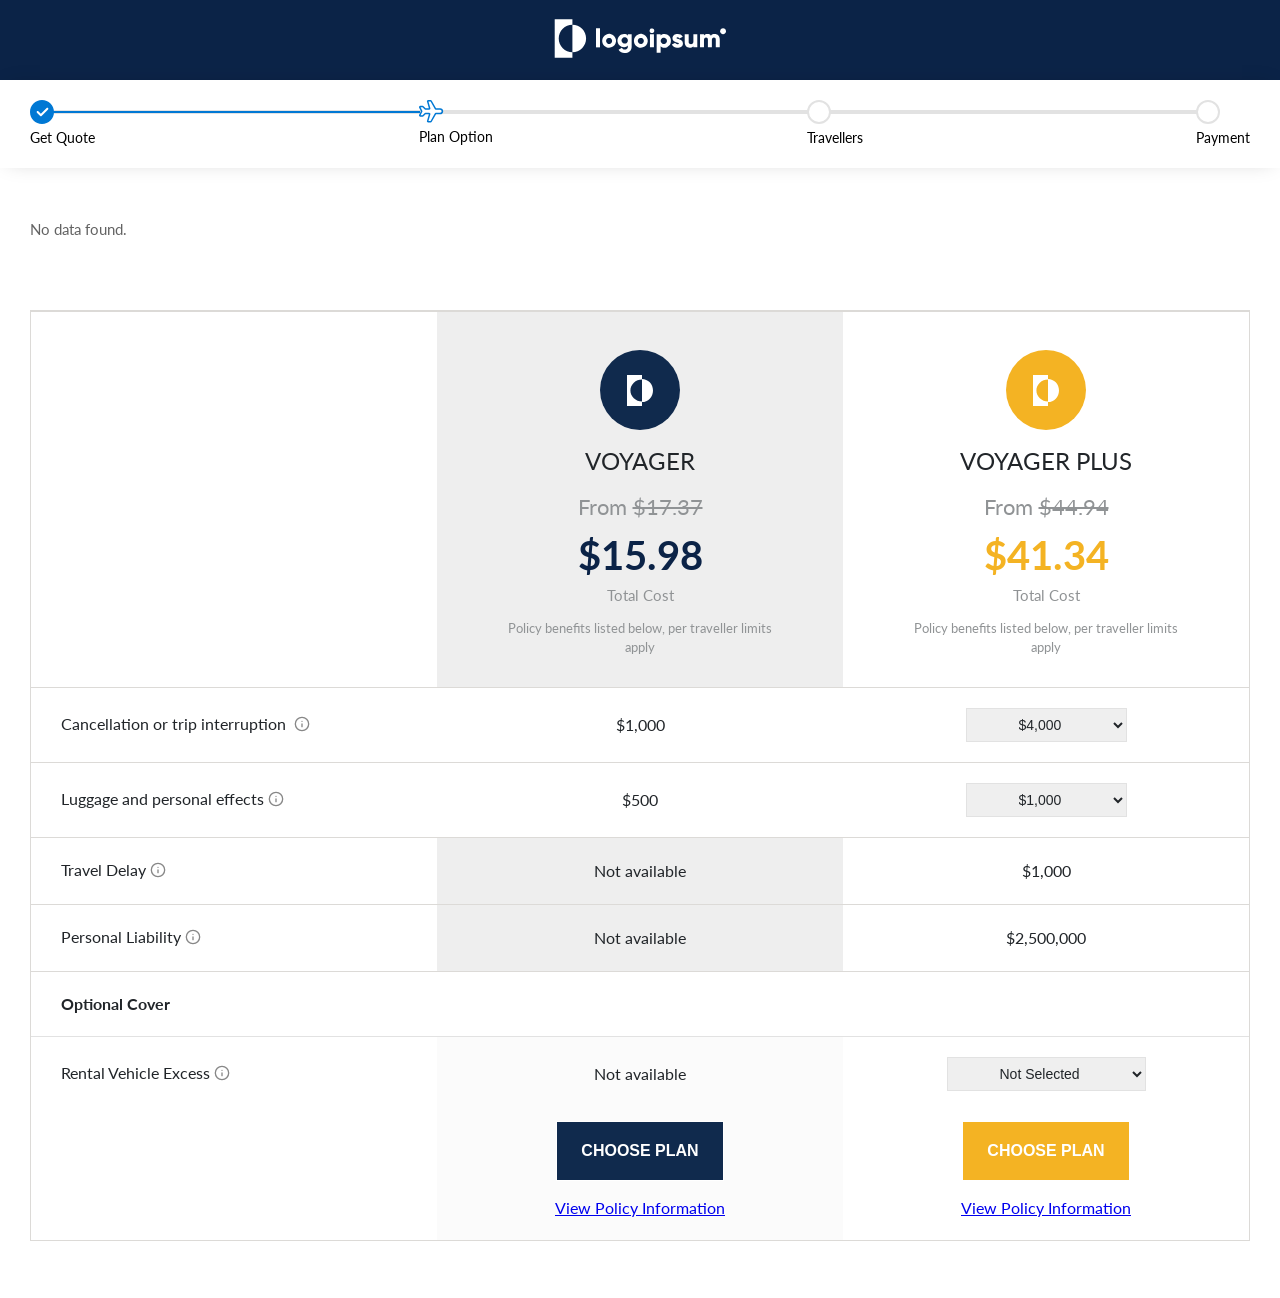
<file: display.html>
<!DOCTYPE html>
<html lang="en">
 <head>
      <meta charset="UTF-8">
      <meta name="viewport" content="width=device-width, initial-scale=1.0">
      <link rel="preconnect" href="https://fonts.googleapis.com">
      <link rel="preconnect" href="https://fonts.gstatic.com" crossorigin>
      <link href="https://fonts.googleapis.com/css2?family=Lato:ital,wght@0,100;0,300;0,400;0,700;0,900;1,100;1,300;1,400;1,700;1,900&display=swap" rel="stylesheet">
       <script src="https://code.jquery.com/jquery-3.6.0.min.js"></script>
    </head>
   
<body class="show-data">
     <header class="main-header">
         <div class="inner-header">
            <div class="container">
               <div class="cols-row">
                  <div class="logo">
                     <a href="./index.html">
                     <img src="./image/logo-6 (1).svg" alt="" class="desktop-logo">
                     <img src="./image/Group 12.svg" alt="" class="mobile-logo" style="display: none;">
                     </a>
                  </div>
               </div>
            </div>
         </div>
      </header>
<section class="data">
    <div class="main-pro">
     <div class="container">
         <ul class="progress">
            <li><div class="icon active"><img src="./image/Vector (4).svg" alt=""></div>
            <div class="content">Get Quote</div></li>
             <li><div class="icon"><img src="./image/Vector (5).svg" alt=""></div>
            <div class="content">Plan Option</div></li>
             <li><div class="icon"><img src="./image/Ellipse 1.svg" alt=""></div>
            <div class="content">Travellers</div></li>
             <li><div class="icon"><img src="./image/Ellipse 1.svg" alt=""></div>
            <div class="content">Payment</div></li>
        </ul>


        
     </div>
        </div>
    <div class="container">
      
        <div id="display-data"></div>
<div style="margin-top:20px;">
  <button id="edit-btn" style="display:none;">Edit</button>
  <button id="back-btn" style="display:none;"> <img src="./image/Vector (3).svg" alt=""> Back</button>
</div>
    </div>
</section>

<section class="plan-comparison">
<div class="container">
    <div class="row">

<div class="pricing-container">
<div class="mobile-tabs">
        <button class="tab-btn active" data-target="2">VOYAGER  <div class="price voyager-price">$15.98</div></button>
        <button class="tab-btn" data-target="3">VOYAGER PLUS  <div class="price plus-price">$41.34</div></button>
    </div>
<table>

    <!-- HEADER ROW -->
    <tr>
        <th></th>
        <th class="plan-header">
            <div class="plan-icon voyager-icon"><img src="./image/Group 11.svg" alt=""></div>
            <h2>VOYAGER</h2>
            <div class="old-price">From <span>$17.37</span></div>
            <div class="price voyager-price">$15.98</div>
            <div class="small-text">Total Cost</div>
            <div class="small-text pls">Policy benefits listed below, per traveller limits apply</div>
        </th>
        <th class="plan-header">
            <div class="plan-icon plus-icon"><img src="./image/Group 11.svg" alt=""></div>
            <h2>VOYAGER PLUS</h2>
            <div class="old-price">From <span>$44.94</span></div>
            <div class="price plus-price">$41.34</div>
            <div class="small-text">Total Cost</div>
            <div class="small-text pls">Policy benefits listed below, per traveller limits apply</div>
        </th>
    </tr>

    <!-- BENEFITS -->
    <tr>
        <td>Cancellation or trip interruption <span><img src="image/Button.svg" alt=""></span></td>
        <td>$1,000</td>
        <td>
            <select>
                <option>$4,000</option>
                <option>$6,000</option>
            </select>
        </td>
    </tr>

    <tr>
        <td>Luggage and personal effects<span><img src="image/Button.svg" alt=""></span></td>
        <td>$500</td>
        <td>
            <select>
                <option>$1,000</option>
                <option>$2,000</option>
            </select>
        </td>
    </tr>

    <tr class="not">
        <td>Travel Delay<span><img src="image/Button.svg" alt=""></span></td>
        <td>Not available</td>
        <td>$1,000</td>
    </tr>

    <tr class="not">
        <td>Personal Liability<span><img src="image/Button.svg" alt=""></span></td>
        <td>Not available</td>
        <td>$2,500,000</td>
    </tr>

    <!-- OPTIONAL COVER TITLE -->
    <tr class="optional-row">
        <td colspan="3">Optional Cover</td>
    </tr>

    <tr>
        <td>Rental Vehicle Excess<span><img src="image/Button.svg" alt=""></span></td>
        <td>Not available</td>
        <td>
            <select>
                <option>Not Selected</option>
                <option>$5,000</option>
            </select>
        </td>
    </tr>

    <!-- BUTTON ROW -->
    <tr>
        <td></td>
        <td>
            <button class="btn-dark plan">CHOOSE PLAN</button>
            <a href="#">View Policy Information</a>
        </td>
        <td>
            <button class="btn-yellow plan">CHOOSE PLAN</button>
            <a href="#">View Policy Information</a>
        </td>
    </tr>

</table>

</div>
    </div>
</div>
</section>
</body>
</html>


<script>
document.addEventListener('DOMContentLoaded', function() {
  const data = JSON.parse(localStorage.getItem('travelData'));
  const display = document.getElementById('display-data');
  const editBtn = document.getElementById('edit-btn');
  const backBtn = document.getElementById('back-btn');

  if (data) {
    display.innerHTML = `
      <p><strong>Destination:</strong> ${data.destination || 'N/A'}</p>
      <div class='date'>
      <label><strong>Dates:</strong> <p> ${data.leave || 'N/A'}</p> 
      <p>${data.ret || 'N/A'}</p></label>
      </div>
      <p><strong>Traveller Ages:</strong> ${data.age || 'N/A'}</p>
    `;

    // Show buttons
    editBtn.style.display = 'inline-block';
    backBtn.style.display = 'inline-block';

    // Edit button -> same as back but can keep separate
    editBtn.addEventListener('click', function() {
      // Mark which form to edit
      localStorage.setItem('editFormId', data.formId);
      window.location.href = 'index.html';
    });

    // Back button -> go back to form page, preserve prefilled data
    backBtn.addEventListener('click', function() {
      // Same as edit: open correct tab with previous data
      localStorage.setItem('editFormId', data.formId);
      window.location.href = 'index.html';
    });

  } else {
    display.innerHTML = '<p>No data found.</p>';
  }
});






$(document).ready(function(){

    function showColumn(index){
        $('table th:nth-child(2), table td:nth-child(2)').hide();
        $('table th:nth-child(3), table td:nth-child(3)').hide();
        $('table th:nth-child('+index+'), table td:nth-child('+index+')').show();
    }

    $('.tab-btn').click(function(){
        $('.tab-btn').removeClass('active');
        $(this).addClass('active');
        let col = $(this).data('target');
        showColumn(col);
    });

    if($(window).width() <= 768){
        showColumn(2);
    }

});
</script>


<style>
    *{
        padding: 0;
        margin: 0;
        box-sizing: border-box;
    }
.show-data .main-header .inner-header{
    position: unset;
    background: #0B2347;

}
ul{
    list-style: none;
    padding: 0;
    margin: 0;
}
body{
        font-family: Lato, sans-serif;
}
.logo {
    text-align: center;
    padding: 16px;
}
.container {
    width: 100%;
    max-width: 1380px;
    padding: 0 30px;
    margin: auto;
    position: relative;
}
button#back-btn {
    position: absolute;
    top: -50px;
    left: 0;
}
.mobile-tabs{
    display:none;
    text-align:center;
    border-bottom:1px solid #ddd;
}

.mobile-tabs button{
    width:100%;
    padding: 20px;
    border:none;
    background:#fff;
    font-weight:bold;
    cursor:pointer;
    text-align: left;
    display: flex;
    justify-content: space-between;
}

.mobile-tabs button.active{
    background:#F4F6F8;
    color:#6A6D72;
}
button#back-btn {
    position: absolute;
    top: -140px;
    left: 34px;
    border: 0;
    color: #fff;
    background: transparent;
    font-size: 15px;
    line-height: 22px;
    cursor: pointer;
}
button#back-btn img{
    margin-right: 10px;
   position: relative;
    top: 6px;

}
div#display-data p:first-child{
    text-align: left;
}
.plan {
    padding: 17px 24px;
    display: block;
    margin: auto auto 15px;
    font-size: 16px;
    line-height: 24px;
    font-weight: 700;
    border: 1px solid;
    cursor: pointer;

}
.main-pro {
    box-shadow: 0px 0px 20px -8px #00000040;
    display: flex;
    padding: 20px 0;
}
ul.progress {
    display: flex;
    justify-content: center;
}
ul.progress li{
    position: relative;
    width: 100%;
}
.icon:after {
    content: '';
    border: 1px solid #E2E2E2;
    width: calc(100% - 22px);
    height: 2px;
    background: #E2E2E2;
    position: absolute;
    top: 10px;
    left: 22px;
        z-index: -1;
}
.icon.active:after {
    background: #0078D4;
}
.content {
    font-size: 14px;
    line-height: 21px;

}
div#display-data {
    display: flex;
    align-items: center;
    justify-content: space-between;
    padding: 50px 0;
}
div#display-data >p,
div#display-data div {
    font-size: 15px;
    line-height: 22px;
    color: #636363;
    width: 33.33%;
    text-align: center;
}

div#display-data  strong{
   color:  #0B254B;
}
div#display-data > div,
div#display-data >p{
    display: inline-block;
}
div#display-data label{
    display: flex;
    justify-content: center;
}
button#edit-btn {
    border: 1px solid #0078D4;
    padding: 6px 11px;
    background: transparent;
    font-size: 14px;
    color: #0078D4;
    position: absolute;
    right: 30px;
    top: 39px;
    cursor: pointer;
}
table tr:last-child td{
    padding-top: 10px;
}
ul.progress li:last-child .icon:after {
    display: none;
}
ul.progress li:last-child {
    width: max-content;
}
.date p {
    margin: 0 10px;
}

.pricing-container{
    background:#fff;
    border:1px solid #DCDAD7;
    margin-bottom: 57px;
}

table{
    width:100%;
    border-collapse:collapse;
}
table select {
    border: 1px solid #E2E2E2;
    padding: 7px 48px;
font-size: 14px;
line-height: 21px;
vertical-align: middle;
color: #212529;

}
tr.optional-row ~ tr td:nth-child(even){
    background: #FBFBFB;

}
tr.optional-row ~ tr td{
    border: 0;
}
tr.optional-row {
    border-bottom: 1px solid #E2E2E2;
}
th, td{
    padding:20px 30px;
    border-top:1px solid #DCDAD7;
    text-align:center;
    font-size:16px;
    width: 33.33%;
    line-height: 24px;
    color: #212529;
} td span{
    vertical-align: middle;
    margin-left: 4px;
}

th:first-child,
td:first-child{
    text-align:left;
}
tr th:nth-child(even) {
    background: #EEEEEE;
}
.plan-header{
    padding:38px 68px 30px;
}

.plan-icon{
    width:80px;
    height:80px;
    border-radius:50%;
    margin:0 auto 15px;
    display:flex;
    align-items:center;
    justify-content:center;
    margin-bottom: 15px;
}
th.plan-header > h2 {
    font-size: 24px;
    line-height: 32px;
    color: #212529;
    font-weight: 400;
    margin-bottom: 13px;
}
.voyager-icon{
    background:#102a4d;
}

.plus-icon{
    background:#f4b323;
}

.old-price{
    color:#909395;
    font-size:22px;
    line-height: 33px;
    margin-bottom: 8px;
    font-weight: 400;
}
.old-price span{
    text-decoration:line-through;
}
.price{
    font-size:30px;
    font-weight:bold;
    margin:10px 0;
}

.voyager-price{
    color:#0B2347;
   

}
.price {
 font-size: 40px;
    line-height: 48px;
    margin: 0 0 5px 0;
}
.plus-price{
    color:#f4b323;
}

.small-text{
    font-size:15px;
    color:#909395;
    line-height: 22px;
        font-weight: 400;
        margin-bottom: 13px;
}

.optional-row{
    font-weight:bold;
    color:#0B2347;
}



.btn-dark{
    background:#102a4d;
    color:#fff;
}

.btn-yellow{
    background:#f4b323;
    color:#fff;
}
.small-text.pls {
    font-size: 13px;
    line-height: 19px;
    margin: 0;
}
tr.not td:nth-child(even) {
    background: #EEEEEE;
}


@media (max-width: 767px) {
div#display-data {
    padding: 20px 0;
    flex-direction: column;
    align-items: flex-start;
    gap: 20px;
}
div#display-data > div, div#display-data >p,
div#display-data > div, div#display-data >p > strong {
    width: 100%;
    text-align: left;
            display: block;
}
div#display-data label {
    justify-content: flex-start;
}
.content {
    font-size: 10px;
    line-height: 15px;
            margin-top: 7px;
}
div#display-data label > p{
    width: 100%;
}
button#edit-btn {
    right: 20px;
    top: 20px;
}
table tr:first-child th,
table tr:last-child td{
transform: translateX(50%) translateY(0%);
   
}
tr th,
tr.optional-row ~ tr td:nth-child(even) {
    background: transparent !important  ;
}
 .plan {
    padding: 17px;
}   
img.desktop-logo {
    display: none;
}
img.mobile-logo {
    display: block !important;
    margin: auto;
}
.logo {
    padding: 25px;
}
button#back-btn {
    top: -142px;
    left: 30px;
}
 .mobile-tabs{
        display:flex;
        flex-direction: column;
    }

    th:nth-child(2),
    td:nth-child(2){
        display:none;
    }

    th:nth-child(3),
    td:nth-child(3){
        display:none;
    }
    th:empty {
    display: none;
}
th, td{
    width: 100%;
}
.pricing-container{
    overflow-x: hidden;
}
.plan-header {
    padding: 20px;
}
table select {
    padding: 7px 20px;
}
tr td{
    width: 50%;
    font-size: 15px;
}
th, td {
    padding: 17px 9px
}
tr:first-child th{
    width: 100%;
}
tr td:empty {
    display: none;
}
.mobile-tabs  .price {
    font-size: 19px;
    line-height: 23px;
}
tr td{
    border: 1px solid #DADADA;
}
}
@media (max-width: 360px) {
    th, td {
        padding: 17px 7px;
    }
    .plan-header {
        padding: 12px;
    }
}
</style>
</file>
